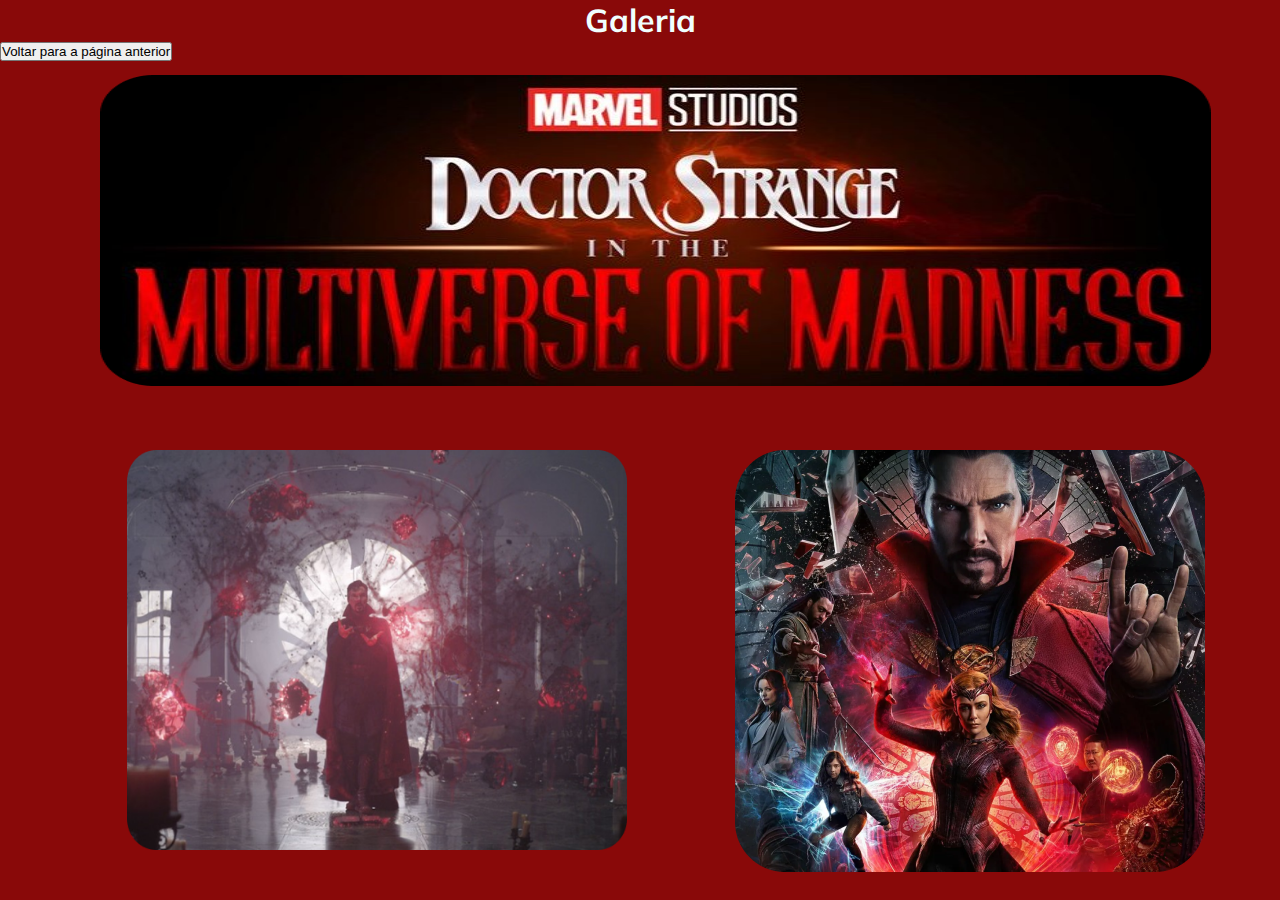
<file: pages/galeria.html>
<!DOCTYPE html>
<html lang="en">
<head>
    <meta charset="UTF-8">
    <meta name="viewport" content="width=device-width, initial-scale=1.0">
    <link rel="preconnect" href="https://fonts.googleapis.com">
    <link rel="preconnect" href="https://fonts.gstatic.com" crossorigin>
    <link href="https://fonts.googleapis.com/css2?family=Mate&family=Mulish:ital,wght@0,200;0,400;1,200&display=swap" rel="stylesheet">
    <link rel="stylesheet" href="../css/galeria.css">
    <title>Galeria</title>

</head>
<body>
   <header> 
       <h1 class="titulo"> Galeria</h1>
   </header> 
   <main>
        <img src="../Images/by 1.png" alt="" class="img1">
        <img src="../Images/trevoso 1.png" alt="" class="img2">
        <img src="../Images/movie 1.png" alt="" class="img3">
        <img src="../Images/doutor-estranho 1.png" alt="" class="img4">

   </main>
   <footer>
    <button>
        Voltar para a página anterior
    </button>
   </footer>
</body>
</html>
</file>
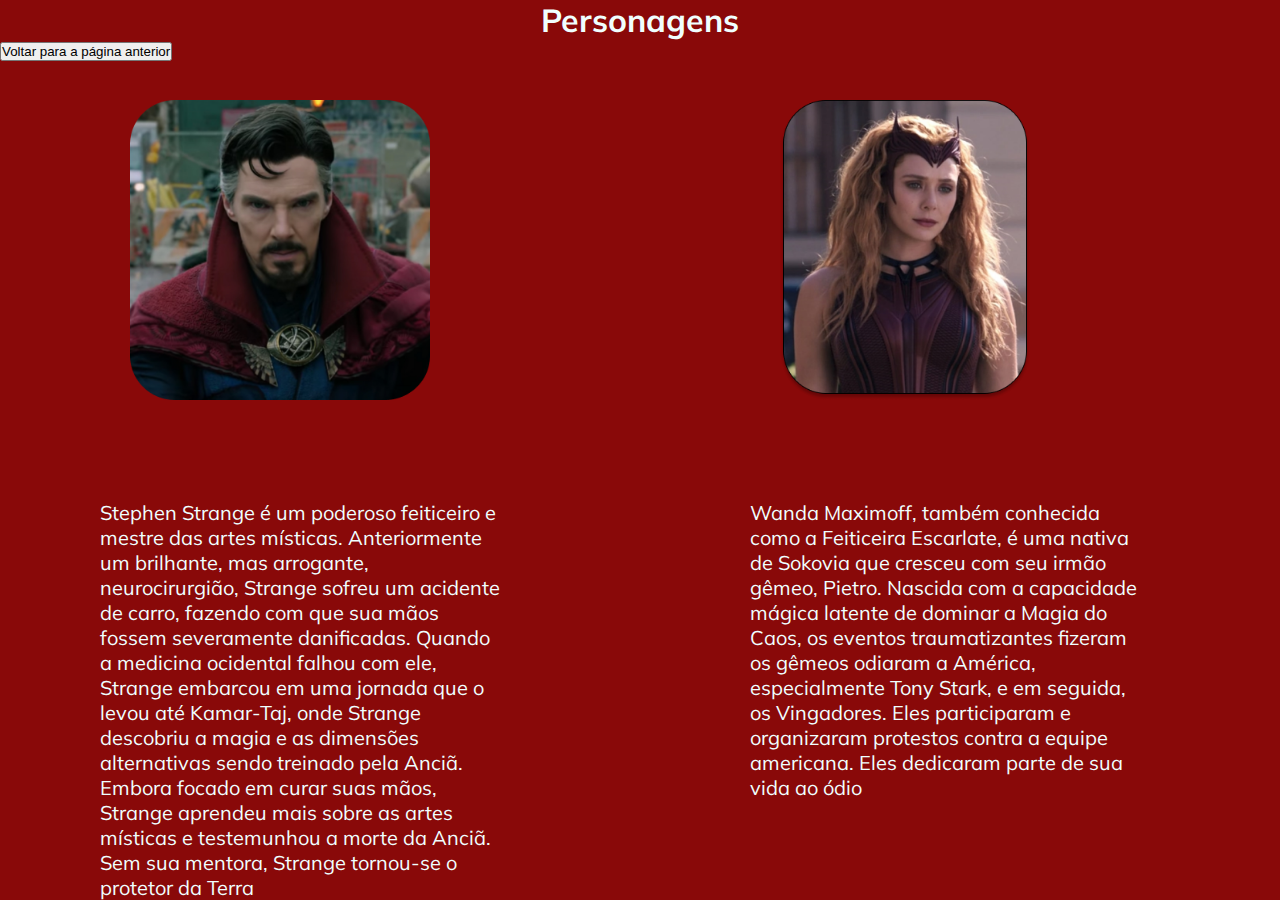
<file: pages/personagens.html>
<!DOCTYPE html>
<html lang="en">
<head>
    <meta charset="UTF-8">
    <meta name="viewport" content="width=device-width, initial-scale=1.0">
    <link rel="preconnect" href="https://fonts.googleapis.com">
    <link rel="preconnect" href="https://fonts.gstatic.com" crossorigin>
    <link href="https://fonts.googleapis.com/css2?family=Mate&family=Mulish:ital,wght@0,200;0,400;1,200&display=swap" rel="stylesheet">
    <link rel="stylesheet" href="../css/personagens.css">
    <title>Personagens</title>
</head>
<body>
    <header>
        <h1 class="titulo">Personagens</h1>
    </header>
    <main>
        
        <img src="../Images/stephen.png" alt="" class="img1">
        <img src="../Images/wanda.png" alt="" class="img2">
        <img src="../Images/wong.png" alt="" class="img3">
        
        
         <div class="dr-container">Stephen Strange é um poderoso feiticeiro e mestre das artes místicas. Anteriormente um brilhante, mas arrogante, neurocirurgião, Strange sofreu um acidente de carro, fazendo com que sua mãos fossem severamente danificadas. Quando a medicina ocidental falhou com ele, Strange embarcou em uma jornada que o levou até Kamar-Taj, onde Strange descobriu a magia e as dimensões alternativas sendo treinado pela Anciã. Embora focado em curar suas mãos, Strange aprendeu mais sobre as artes místicas e  testemunhou a morte da Anciã. Sem sua mentora, Strange tornou-se o protetor da Terra </div> 
         <div class="wanda">Wanda Maximoff, também conhecida como a Feiticeira Escarlate, é uma nativa de Sokovia que cresceu com seu irmão gêmeo, Pietro. Nascida com a capacidade mágica latente de dominar a Magia do Caos, os eventos traumatizantes fizeram os gêmeos odiaram a América, especialmente Tony Stark, e em seguida, os Vingadores. Eles participaram e organizaram protestos contra a equipe americana. Eles dedicaram parte de sua vida ao ódio</div> 
         <div class="wong">Silencioso, centrado, misterioso. A persona do Wong na Marvel segue uma das extremidades do que é ser uma pessoa amarela nos quadrinhos. Enquanto o Mandarim foi construído em cima do estereótipo do “Perigo Amarelo”, Wong é o ajudante e empregado perfeito. Obediente e silencioso, sempre está pronto para ajudar o seu mestre, Stephen Strange. Mas, se por um lado Wong se tornou mais uma propaganda dos estereótipos presentes no cinema de Hollywood, a nova versão em live action do MCU subverteu toda a concepção original do personagem.</div> 
    </main>
    <footer>
        
        <button>
            Voltar para a página anterior
        </button>
    </footer>
</body>
</html>
</file>
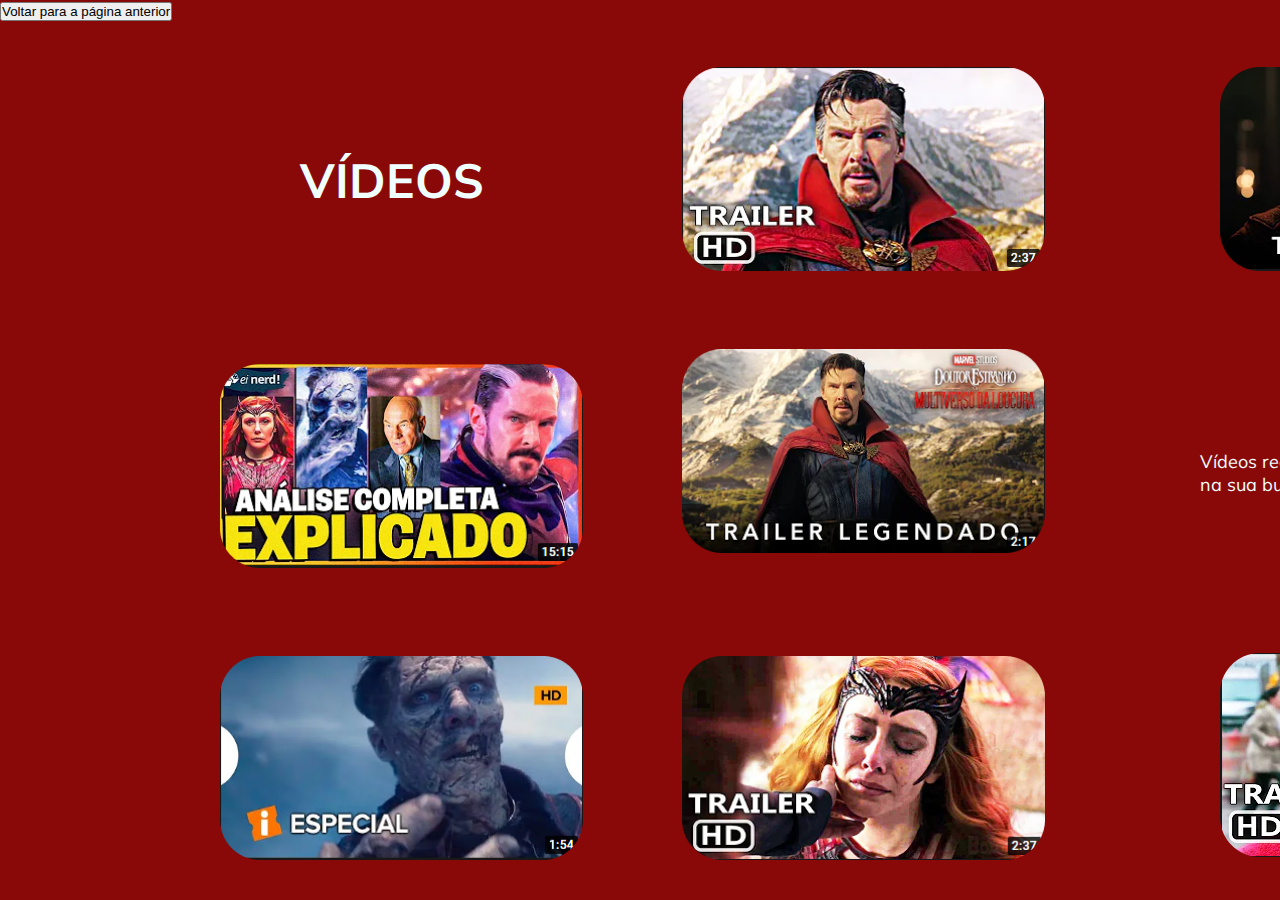
<file: pages/videos.html>
<!DOCTYPE html>
<html lang="pt-BR">
<head>
    <meta charset="UTF-8">
    <meta name="viewport" content="width=device-width, initial-scale=1.0">
    <link rel="preconnect" href="https://fonts.googleapis.com">
    <link rel="preconnect" href="https://fonts.gstatic.com" crossorigin>
    <link href="https://fonts.googleapis.com/css2?family=Mate&family=Mulish:ital,wght@0,200;0,400;1,200&display=swap" rel="stylesheet">
    <link rel="stylesheet" href="../css/videos.css">
    <title>Vídeos</title>
</head>
<body>
    <header>
        <h1 class="titulo">VÍDEOS</h1>
    </header>
    <main>
        
        <a href="https://www.youtube.com/watch?v=j-pBk19cJpI" target="_blank">
            <img src="../Images/image 10.png" alt="" class="img1" href="www.youtube.com">
        </a>
        
        <a href="https://www.youtube.com/watch?v=mOuTbZhHCnY" target="_blank">
            <img src="../Images/image 4.png" alt="" class="img2">
        </a>
        <a href="https://www.youtube.com/watch?v=O9DXk6hp_58" target="_blank">   
            <img src="../Images/image 5.png" alt="" class="img3">
        </a> 
        
        <a href="https://www.youtube.com/watch?v=idU-bx2x1a8" target="_blank">
            <img src="../Images/image 7.png" alt="" class="img4">
        </a>
        
        <a href="https://www.youtube.com/watch?v=DxE9yXoLGE8" target="_blank">
            <img src="../Images/image 8.png" alt="" class="img5">
        </a>
        
        <a href="https://www.youtube.com/watch?v=KUu6aZhkry4" target="_blank">
            <img src="../Images/image 9.png" alt="" class="img6">
        </a>
        <a href="https://www.youtube.com/watch?v=UvDS4sJASh8">
            <img src="../Images/image 11.png" alt="" class="img7">
        </a>
        
        
        <div class="text">Vídeos recomendados da internet
            com base na sua busca</div>
    </main>
    <footer>
        <button>
            Voltar para a página anterior
        </button>
    </footer>
    
</body>
</html>
</file>
<file: css/galeria.css>
:root {
    --accent-color :#890909;
}

* {
    margin : 0;
    padding: 0;
    box-sizing: border-box;
}
body{
    background-color: var(--accent-color);
    font-family: 'Mulish';
}
main {
    flex-grow: 100vh;
    display: flex;
    
}

h1{
    color: azure;
}
.titulo{
    display: flex;
    justify-content: center;
    align-items: center;
}

.img1{
    position: absolute;
    width: 1111px;
    height: 311px;
    left: 100px;
    top: 75px; 
}

.img2{
    position: absolute;
    width: 500px;
    height: 400px;
    left: 127px;
    top: 450px;
}

.img3{
    position: absolute;
    width: 486px;
    height: 777px;
    left: 1297px;
    top: 79px;
}

.img4{
    position: absolute;
    width: 470px;   
    height: 422px;
    left: 735px;
    top: 450px;

}
</file>
<file: css/personagens.css>
:root {
    --accent-color :#890909;
}

* {
    margin : 0;
    padding: 0;
    box-sizing: border-box;
}
body{
    background-color: var(--accent-color);
    font-family: 'Mulish';
    
}
main{
    flex-grow: 100vh;
    display: flex;
}
h1{
    color: azure;
}
.titulo{
    /* padding: 0 932px; */
    display: flex;
    justify-content: center;
    align-items: center;
}

.img1{
    position: absolute;
    height: 300px;
    width: 300px;
    left: 130px;
    top: 100px;
}
.img2{
    position: absolute;
    height: 300px;
    width: 250px;
    left: 780px;
    top: 100px;
}
.img3{
    position: absolute;
    height: 300px;
    width: 300px;
    left: 1470px;
    top: 100px;
}
.dr-container {
    position: absolute;
    height: 300px;
    width: 400px;
    left: 100px;
    top: 500px;
    color: azure;
    font-size: 20px;
}
.wanda{
    position: absolute;
    height: 300px;
    width: 400px;
    left: 750px;
    top: 500px;
    color: azure;
    font-size: 20px;
}
.wong {
    position: absolute;
    height: 300px;
    width: 400px;
    left: 1450px;
    top: 500px;
    color: azure;
    font-size: 20px;
}
</file>
<file: css/videos.css>
:root {
    --accent-color :#890909;
}

* {
    margin : 0;
    padding: 0;
    box-sizing: border-box;
}
body{
    background-color: var(--accent-color);
    font-family: 'Mulish';
}
main {
    flex-grow: 100vh;
    display: flex;
    
}

h1{
    color: azure;
}
.titulo{
    position: absolute;
    height: 100px;
    width: 100px;
    left: 300px;
    top: 150px;
    font-size: 48px;
    
}
.text{
    position: absolute;
    height: 300px;
    width: 380px;
    left: 1200px;
    top: 450px;
    color: azure;
    font-size: large;
}


.img1{
    position: absolute;
    width: 363px;
    height: 204px;
    left: 682px;
    top: 67px;
}
.img2{
    position: absolute;
    width: 363px;
    height: 204px;
    left: 1220px;
    top: 67px;
}
.img3{
    position: absolute;
    width: 363px;
    height: 204px;
    left: 220px;
    top: 364px;
    
}
.img4{
    position: absolute;
    width: 363px;
    height: 204px;
    left: 682px;
    top: 349px;
}
.img5{
    position: absolute;
    width: 363px;
    height: 204px;
    left: 682px;
    top: 656px;
}
.img6{
    position: absolute;
    width: 363px;
    height: 204px;
    left: 1220px;
    top: 653px; 
}
.img7{
    position: absolute;
    width: 363px;
    height: 204px;
    left: 220px;
    top: 656px;

}
</file>
